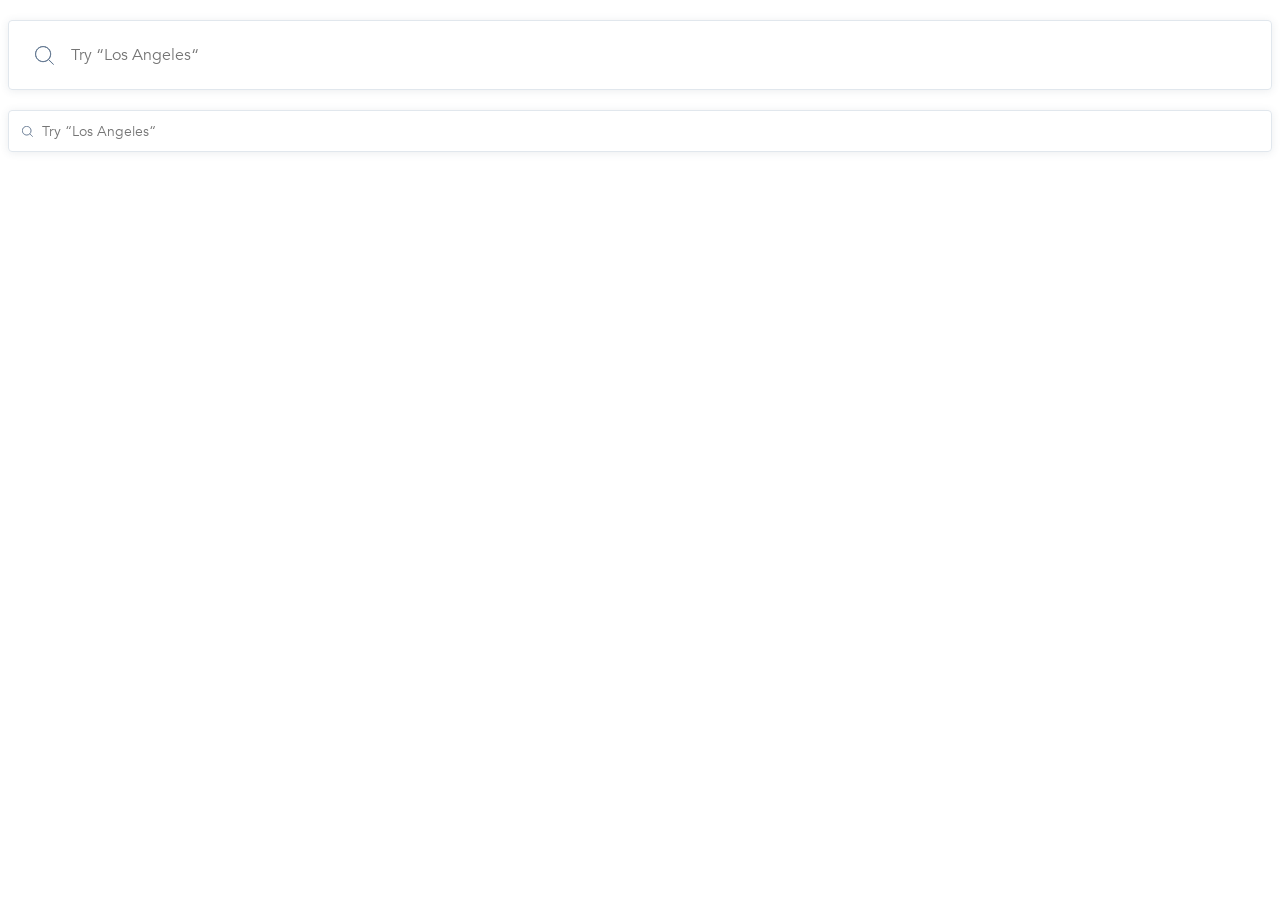
<file: index.html>
<!doctype html><html lang="en"><head><meta charset="utf-8"><meta name="viewport" content="width=device-width, user-scalable=no, initial-scale=1.0, maximum-scale=1.0, minimum-scale=1.0"><meta http-equiv="X-UA-Compatible" content="ie=edge"><title>Airbnb Search Bar</title><link rel="stylesheet" href="index.38435c6b.css"></head><body> <div class="container"> <form class="search-bar search-bar--big" data-qa="big"> <input class="search-bar__input--big" type="text" data-qa="keypress" placeholder="Try “Los Angeles“"> </form> <form class="search-bar search-bar--small" data-qa="small"> <input class="search-bar__input--small" type="text" placeholder="Try “Los Angeles“"> </form> </div> </body></html>
</file>
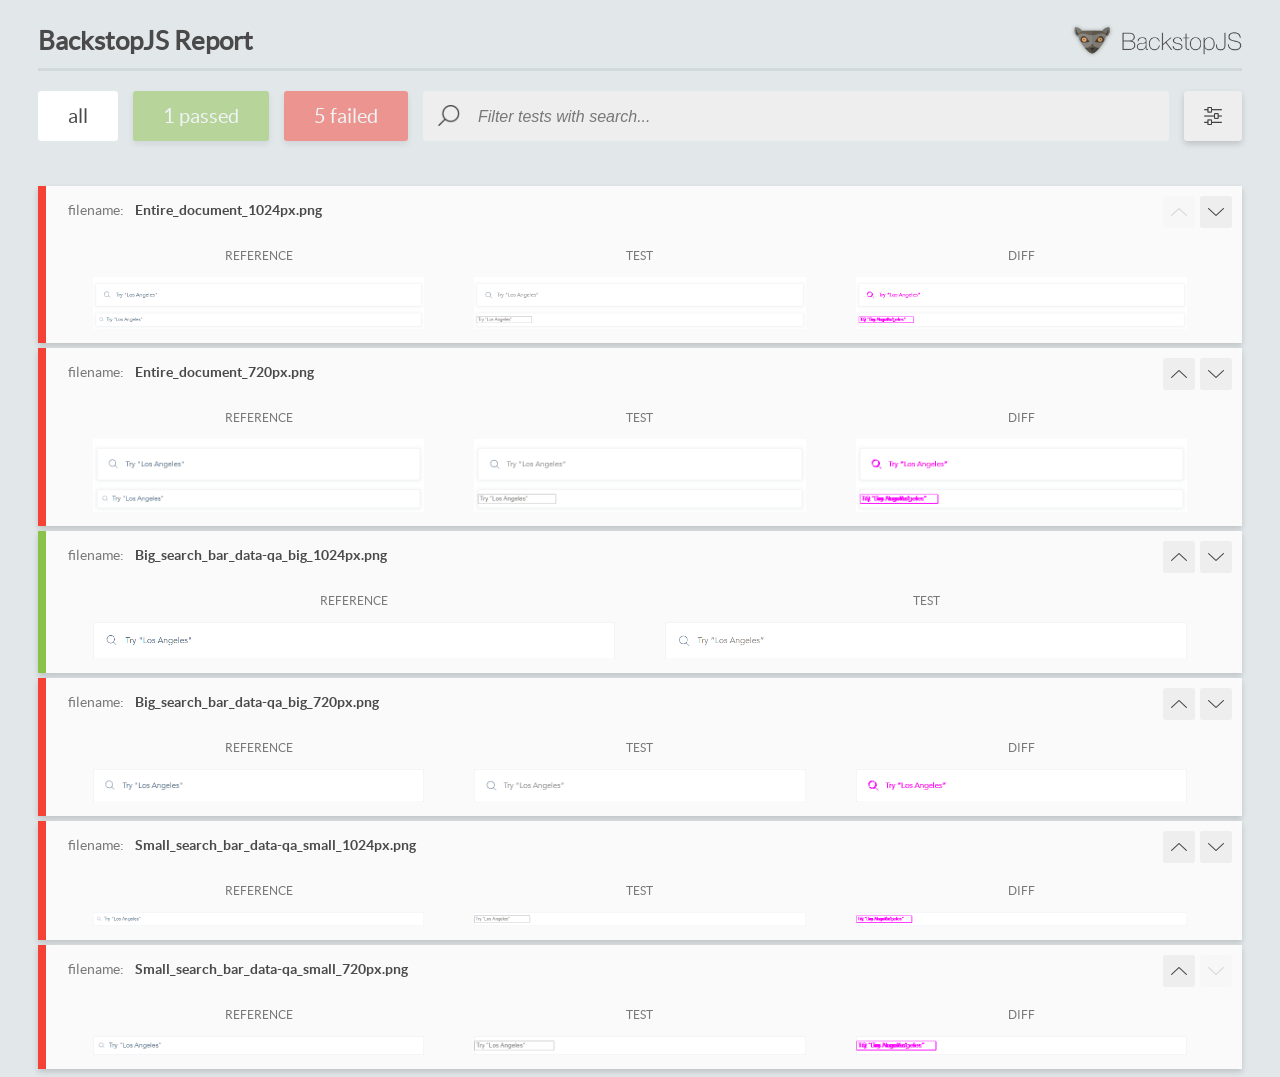
<file: report/html_report/index.html>
<!DOCTYPE html>
<html>
  <head>
    <meta charset="utf-8">
    <!-- Disable Cache -->
    <meta http-equiv="Cache-Control" content="no-cache, no-store, must-revalidate">
    <meta http-equiv="Pragma" content="no-cache">
    <meta http-equiv="Expires" content="0">

    <title>BackstopJS Report</title>

    <style>
      @font-face {
          font-family: 'latoregular';
          src: url('./assets/fonts/lato-regular-webfont.woff2') format('woff2'),
              url('./assets/fonts/lato-regular-webfont.woff') format('woff');
          font-weight: 400;
          font-style: normal;
      }
      @font-face {
          font-family: 'latobold';
          src: url('./assets/fonts/lato-bold-webfont.woff2') format('woff2'),
              url('./assets/fonts/lato-bold-webfont.woff') format('woff');
          font-weight: 700;
          font-style: normal;
      }

      .ReactModal__Body--open {
          overflow: hidden;
      }
      .ReactModal__Body--open .header {
        display: none;
      }

    </style>
  </head>
  <body style="background-color: #E2E7EA">
    <div id="root">

    </div>
    <script>
      function report (report) { // eslint-disable-line no-unused-vars
        window.tests = report;
      }
    </script>
    <script src="config.js"></script>
    <script src="index_bundle.js"></script>
  </body>
</html>
</file>
<file: index.38435c6b.css>
@font-face{font-family:Avenir;src:url(Avenir-Book.657c3568.ttf);font-weight:300;font-style:normal;font-display:swap}@font-face{font-family:Avenir;src:url(Avenir-Heavy.01d9ab74.ttf);font-weight:700;font-style:normal;font-display:swap}body{color:#3d4e61;margin-top:20px;font-family:Avenir,sans-serif;font-weight:300}.container{flex-direction:column;display:flex}.search-bar{box-sizing:border-box;background-image:url(Search.ccd3c07b.svg);background-repeat:no-repeat;border:1px solid #e1e7ed;border-radius:4px;align-items:center;display:flex;box-shadow:0 1px 8px #3d4e611a}.search-bar:hover{box-shadow:0 4px 4px #00000041}.search-bar:focus-within{border-color:#226bbd1a;outline:none;box-shadow:0 1px 8px #226bbd1a}.search-bar__input--big,.search-bar__input--small{box-shadow:none;color:#3d4e61;background:0 0;border:none;outline:none;width:100%;font-family:Avenir,sans-serif;font-weight:300}.search-bar__input::placeholder{color:#3d4e61;font-family:Avenir,sans-serif;font-weight:300}.search-bar--big{background-position:26px;background-size:19px 19px;height:70px;margin-bottom:20px}.search-bar--big .search-bar__input--big{padding-left:62px;font-size:16px}.search-bar--small{background-position:13px;background-size:11px 11px;height:42px}.search-bar--small .search-bar__input--small{padding-left:33px;font-size:14px}
/*# sourceMappingURL=index.38435c6b.css.map */
</file>
